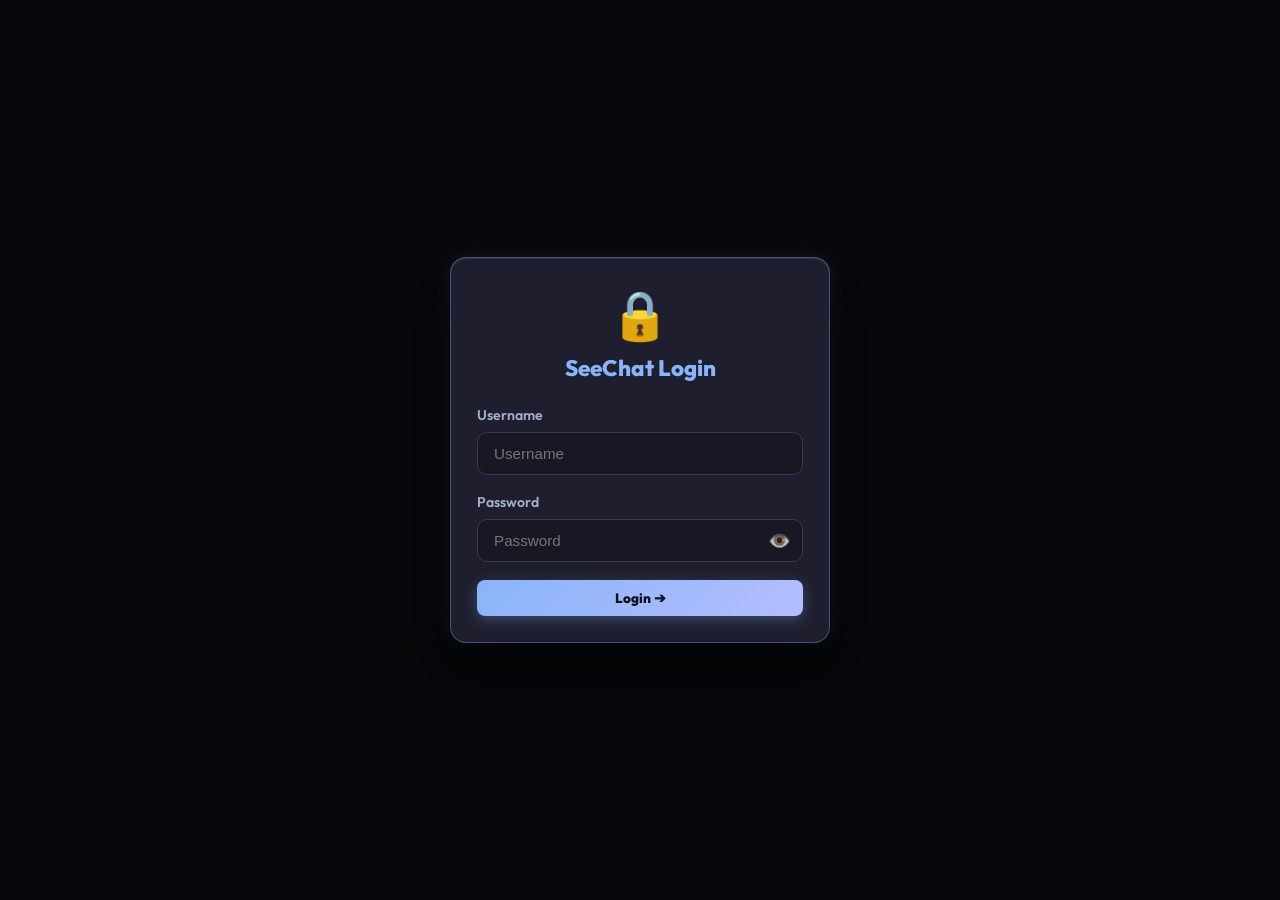
<file: client/index.html>
<!DOCTYPE html>
<html lang="en">
<head>
  <meta charset="UTF-8">
  <meta name="viewport" content="width=device-width, initial-scale=1.0">
  <title>SeeChat - Studio Messenger</title>
  <link rel="stylesheet" href="styles.css">
  <link rel="preconnect" href="https://fonts.googleapis.com">
  <link rel="preconnect" href="https://fonts.gstatic.com" crossorigin>
  <link href="https://fonts.googleapis.com/css2?family=Outfit:wght@300;400;500;600;700&display=swap" rel="stylesheet">
  <script src="https://cdn.socket.io/4.7.5/socket.io.min.js"></script>
</head>
<body>

  <!-- SLEEK NON-BLOCKING TOAST NOTIFICATIONS CONTAINER -->
  <div id="toast-container"></div>

  <!-- MANDATORY LOGIN MODAL WITH SHOW/HIDE EYE EMOJI TOGGLE -->
  <div id="login-modal-overlay" class="modal-overlay">
    <div class="modal-card login-card">
      <div class="login-header">
        <div class="login-logo">🔒</div>
        <h2>SeeChat Login</h2>
      </div>
      
      <form id="login-form" onsubmit="return false;">
        <div class="input-group">
          <label for="login-username">Username</label>
          <input type="text" id="login-username" placeholder="Username" required autocomplete="username">
        </div>
        
        <div class="input-group">
          <label for="login-password">Password</label>
          <div class="password-wrapper">
            <input type="password" id="login-password" placeholder="Password" required autocomplete="current-password">
            <button type="button" id="btn-toggle-eye" class="btn-toggle-eye" title="Show/Hide Password">👁️</button>
          </div>
        </div>
        
        <div id="login-error" class="login-error-text hidden">Invalid username or password.</div>
        
        <button type="submit" class="btn btn-primary btn-block" id="btn-login-submit">Login ➔</button>
      </form>
    </div>
  </div>

  <!-- MAIN APPLICATION SHELL -->
  <div id="app-container" class="app-shell hidden">
    <!-- SIDEBAR -->
    <aside class="sidebar">
      <!-- Profile Header -->
      <div class="sidebar-header">
        <div class="user-avatar" id="my-avatar">S</div>
        <div class="user-info">
          <div class="user-name" id="my-username">SeeChat_User</div>
          <div class="user-status-pill" id="my-status-pill" title="Automatic Real-Time Presence Status">
            <span id="my-status-indicator">🟢 Available</span>
          </div>
        </div>
        <button class="btn btn-sm btn-secondary" id="btn-logout" title="Logout">Logout</button>
      </div>

      <!-- SEARCH TEAM MEMBERS BAR -->
      <div class="search-container">
        <input type="text" id="user-search-input" placeholder="🔍 Search team member...">
      </div>

      <!-- Navigation Tabs -->
      <div class="sidebar-tabs">
        <button class="tab-btn active" data-tab="users">💬 Team (<span id="online-count">0</span>)</button>
        <button class="tab-btn" data-tab="groups">👥 Groups</button>
        <button class="tab-btn hidden" id="admin-tab-btn" data-tab="admin">🔒 Admin Panel</button>
      </div>

      <!-- Tab Content: Users List -->
      <div class="tab-content active" id="tab-users">
        <div class="section-title">OFFICE TEAM DIRECTORY</div>
        <ul class="item-list" id="users-list"></ul>
      </div>

      <!-- Tab Content: Groups -->
      <div class="tab-content" id="tab-groups">
        <div class="section-header">
          <div class="section-title">GROUPS</div>
          <button class="btn btn-sm btn-secondary" id="btn-open-create-group">+ Create Group</button>
        </div>
        <ul class="item-list" id="groups-list"></ul>
      </div>
    </aside>

    <!-- CHAT MAIN AREA -->
    <main class="chat-area" id="main-chat-area">
      <!-- Active Chat Header -->
      <header class="chat-header">
        <div class="chat-target-info">
          <div class="chat-target-avatar" id="target-avatar">?</div>
          <div>
            <h3 id="target-title">Select a team member or group</h3>
            <div id="typing-indicator" class="typing-indicator hidden">💬 <span id="typing-username"></span> is typing...</div>
          </div>
        </div>
        
        <!-- Header Actions -->
        <div class="chat-header-actions hidden" id="chat-header-actions">
          <button class="btn btn-sm btn-warning" id="btn-ping-desk" title="Send Urgent Desk Call Alert">📢 Call to Desk</button>
          <button class="btn btn-sm btn-secondary" id="btn-clear-chat">🧹 Clear Chat</button>
          <div class="group-actions hidden" id="group-header-actions" style="display:inline-flex; gap:8px;">
            <button class="btn btn-sm btn-secondary" id="btn-rename-group">✏️ Edit Name</button>
            <button class="btn btn-sm btn-danger" id="btn-delete-group">🗑️ Delete Group</button>
          </div>
        </div>
      </header>

      <!-- Messages Stream -->
      <div class="messages-container" id="messages-container">
        <div class="empty-chat" id="empty-chat-placeholder">
          <div class="empty-icon">💬</div>
          <h3>SeeChat Team Messenger</h3>
          <p>Select a team member from the directory or group to send messages.</p>
        </div>

        <!-- CHAT REQUEST PROMPT CONTAINER -->
        <div id="chat-request-container" class="request-overlay-card hidden">
          <div class="request-card-content">
            <h3 id="request-card-title">Chat Request</h3>
            <p id="request-card-subtext">You need permission to chat with this team member.</p>
            <div id="request-actions-area" class="request-actions-area"></div>
          </div>
        </div>

        <div class="messages-list" id="messages-list"></div>
      </div>

      <!-- Quick Action Presets Bar -->
      <div class="quick-presets-bar hidden" id="presets-bar">
        <span class="preset-label">Quick Replies:</span>
        <button class="preset-chip" data-msg="Okay 👍">Okay 👍</button>
        <button class="preset-chip" data-msg="On it 🛠️">On It 🛠️</button>
        <button class="preset-chip" data-msg="Done ✅">Done ✅</button>
        <button class="preset-chip" data-msg="Checking 👀">Checking 👀</button>
        <button class="preset-chip" data-msg="Give me 5 mins ⏳">Give Me 5 Mins ⏳</button>
        <button class="preset-chip" data-msg="Please come to my desk right now 📢.">Come to Desk 📢</button>
        <button class="preset-chip" data-msg=" Are You Available Now❓">Are you free❓</button>
        <button class="preset-chip" data-msg=" Yes ✅">Yes ✅</button>
        <button class="preset-chip" data-msg=" No ❌">No ❌</button>
      </div>

      <!-- COMPOSER WRAPPER -->
      <div class="composer-wrapper" id="composer-wrapper">
        <!-- Reply Preview Bar -->
        <div id="reply-preview-bar" class="reply-preview-bar hidden">
          <div class="reply-preview-info">
            <span class="reply-label">Replying to <strong id="reply-target-sender">Admin</strong></span>
            <span class="reply-text-snippet" id="reply-target-text">"Please check frame 1050"</span>
          </div>
          <button class="btn-close-reply" id="btn-cancel-reply">✕</button>
        </div>

        <!-- Edit Preview Bar -->
        <div id="edit-preview-bar" class="reply-preview-bar hidden">
          <div class="reply-preview-info">
            <span class="reply-label">Editing Message</span>
            <span class="reply-text-snippet" id="edit-target-text">"Original message text"</span>
          </div>
          <button class="btn-close-reply" id="btn-cancel-edit">✕</button>
        </div>

        <!-- EMOJI PICKER POPUP (ANCHORED INSIDE COMPOSER WRAPPER) -->
        <div id="emoji-picker" class="emoji-picker hidden">
          <div id="emoji-picker-recent-section" class="emoji-recent-section hidden">
            <div class="emoji-section-title">Recent</div>
            <div id="emoji-picker-recent-grid" class="emoji-grid recent-grid"></div>
            <div class="emoji-divider"></div>
          </div>

          <div class="emoji-section-title">All Emojis</div>
          <div class="emoji-grid" id="emoji-picker-all-grid">
            <span class="emoji-item">😊</span>
            <span class="emoji-item">👍</span>
            <span class="emoji-item">😂</span>
            <span class="emoji-item">😅</span>
            <span class="emoji-item">🤝</span>

            <span class="emoji-item">👏</span>
            <span class="emoji-item">🎉</span>
            <span class="emoji-item">🙏</span>
            <span class="emoji-item">⚠️</span>
            <span class="emoji-item">💼</span>
            <span class="emoji-item">📌</span>
            <span class="emoji-item">✅</span>
            <span class="emoji-item">❌</span>

            <span class="emoji-item">🕒</span>
            <span class="emoji-item">⏳</span>
            <span class="emoji-item">📞</span>
            <span class="emoji-item">📂</span>
            <span class="emoji-item">💻</span>

            <span class="emoji-item">⭐</span>
            <span class="emoji-item">❓</span>
            <span class="emoji-item">☕</span>
            <span class="emoji-item">🟢</span>
          </div>
        </div>

        <!-- Input Bar -->
        <footer class="chat-input-bar hidden" id="chat-input-bar">
          <button class="btn-presets-toggle" id="btn-toggle-presets" title="Quick Replies">⚡ Quick</button>
          <button class="btn-icon" id="btn-toggle-emoji" title="Emojis">😊</button>
          
          <div class="input-wrapper">
            <textarea id="message-input" placeholder="Type a message..." rows="1"></textarea>
          </div>
          
          <button class="btn btn-primary" id="btn-send">Send ➔</button>
        </footer>
      </div>
    </main>

    <!-- FULL-PAGE EXECUTIVE ADMIN CONTROL PANEL DASHBOARD -->
    <div id="full-admin-panel" class="full-admin-container hidden">
      <div class="admin-header">
        <div class="admin-title-area">
          <span class="admin-badge-icon">🔒</span>
          <div>
            <h2>SeeChat Administration Console</h2>
            <p>Manage users, permissions, server status, Active Directory binding, and communication services.</p>
          </div>
        </div>
        <button class="btn btn-secondary" id="btn-close-admin-panel">Back to Messenger</button>
      </div>

      <div class="admin-dashboard-grid">
        <!-- 1. SYSTEM HEALTH PANEL (UNIFORM ELEVATED CARDS) -->
        <div class="admin-card full-width-card health-card">
          <h4>System Health</h4>
          <div class="health-grid">
            <div class="health-item">
              <span class="health-label">MESSAGING SERVER</span>
              <span class="health-val" id="sh-python">🟢 Running</span>
            </div>
            <div class="health-item">
              <span class="health-label">REAL-TIME SERVICE</span>
              <span class="health-val" id="sh-socket">🟢 Connected</span>
            </div>
            <div class="health-item">
              <span class="health-label">DATABASE</span>
              <span class="health-val" id="sh-db">🟢 Connected</span>
            </div>
            <div class="health-item">
              <span class="health-label">AUDIT LOGGER</span>
              <span class="health-val" id="sh-csv">🟢 Running</span>
            </div>
            <div class="health-item">
              <span class="health-label">ACTIVE CONNECTIONS</span>
              <span class="health-val" id="sh-conns">0</span>
            </div>
            <div class="health-item">
              <span class="health-label">SERVER UPTIME</span>
              <span class="health-val" id="sh-uptime">0h 0m</span>
            </div>
          </div>
        </div>

        <!-- 2. ANNOUNCEMENT & CREATE USER ROW -->
        <div class="admin-grid-row">
          <div class="admin-card">
            <h4>Studio Announcement</h4>
            <div class="input-group" style="margin-bottom: 14px;">
              <input type="text" id="admin-notice-input" placeholder="Enter an announcement for all connected users..." style="height: 42px;">
            </div>
            <button class="btn btn-warning btn-block btn-disabled-state" id="btn-send-studio-notice" style="height: 42px;">Broadcast to All Users</button>
          </div>

          <div class="admin-card">
            <h4>Create User Account</h4>
            <div class="input-row">
              <input type="text" id="admin-add-username" placeholder="Enter username" style="flex:1;">
              <select id="admin-add-role" style="background:#181825; color:#cdd6f4; border:1px solid #363a4f; padding:0 14px; border-radius:10px; width:130px;">
                <option value="user">Role: User</option>
                <option value="admin">Role: Admin</option>
              </select>
              <button class="btn btn-primary btn-disabled-state" id="btn-admin-add-user" style="padding:0 20px;">+ Add User</button>
            </div>
          </div>
        </div>

        <!-- 3. BIRTHDAY MANAGEMENT CONSOLE -->
        <div class="admin-card full-width-card">
          <div style="display:flex; justify-content:space-between; align-items:center; margin-bottom:12px;">
            <h4>🎂 Team Birthday Management</h4>
            <button class="btn btn-secondary btn-sm" id="btn-broadcast-birthdays-now">🎉 Broadcast Today's Birthdays</button>
          </div>
          <div class="input-row" style="margin-bottom: 14px;">
            <input type="text" id="bday-add-username" placeholder="Select or enter username..." style="flex:1;">
            <input type="date" id="bday-add-date" class="bday-date-input" title="Select birth date from calendar" style="width:190px;">
            <button class="btn btn-primary" id="btn-add-bday">+ Save Birthday</button>
          </div>
          <div class="admin-users-table-container" style="max-height:160px;">
            <table class="admin-users-table">
              <thead>
                <tr>
                  <th>USERNAME</th>
                  <th>BIRTH DATE (MM-DD)</th>
                  <th>ADDED ON</th>
                  <th>ACTIONS</th>
                </tr>
              </thead>
              <tbody id="admin-bday-table-body">
                <tr><td colspan="4" style="text-align:center; color:var(--text-muted);">No birthday records found.</td></tr>
              </tbody>
            </table>
          </div>
        </div>

        <!-- 3. USER MANAGEMENT TABLE -->
        <div class="admin-card full-width-card">
          <h4>User Management</h4>
          <div class="admin-users-table-container">
            <table class="admin-users-table">
              <thead>
                <tr>
                  <th>USERNAME</th>
                  <th>ROLE</th>
                  <th>WORKSTATION IP</th>
                  <th>STATUS</th>
                  <th>ACTIONS</th>
                </tr>
              </thead>
              <tbody id="admin-users-table-body">
                <!-- Injected via app.js -->
              </tbody>
            </table>
          </div>
        </div>
      </div>
    </div>
  </div>

  <!-- EXACT 4 RIGHT CLICK CONTEXT MENU ITEMS FOR TEAM MEMBERS -->
  <div id="context-menu" class="context-menu hidden">
    <div class="context-item" id="ctx-mute-user">🔕 Mute Notifications</div>
    <div class="context-item" id="ctx-pin-user">📌 Pin / Unpin to Top</div>
    <div class="context-item" id="ctx-add-to-group">➕ Add to Group</div>
    <div class="context-item danger" id="ctx-clear-user-chat">🧹 Clear Chat History</div>
  </div>

  <!-- RIGHT CLICK CONTEXT MENU FOR GROUPS -->
  <div id="group-context-menu" class="context-menu hidden">
    <div class="context-item" id="ctx-rename-group">✏️ Edit Group Name</div>
    <div class="context-item" id="ctx-edit-group-members">👥 Edit Members</div>
    <div class="context-item danger" id="ctx-delete-group">🗑️ Delete Group</div>
  </div>

  <!-- CREATE / EDIT GROUP MODAL -->
  <div id="create-group-modal" class="modal-overlay hidden">
    <div class="modal-card group-modal-card">
      <div class="modal-header">
        <h3 id="group-modal-title">Create New Group</h3>
      </div>

      <div class="input-group" style="margin-bottom: 12px;">
        <label for="group-name-input">Group Name</label>
        <input type="text" id="group-name-input" placeholder="Enter group name">
      </div>

      <div class="input-group" style="margin-bottom: 12px;">
        <label for="group-member-search-input">Search Members</label>
        <input type="text" id="group-member-search-input" placeholder="Search members by name...">
      </div>

      <!-- SELECTED MEMBERS SUMMARY & CHIPS -->
      <div class="selected-members-summary">
        <div style="font-size: 0.82rem; font-weight: 700; color: var(--primary-accent); margin-bottom: 6px;">
          Selected Members: <span id="selected-members-count">0</span>
        </div>
        <div id="selected-members-chips" class="selected-chips-container"></div>
      </div>

      <!-- SCROLLABLE MEMBERS LIST -->
      <div class="input-group members-list-wrapper">
        <label>Team Members</label>
        <div class="members-checklist scrollable-members-list" id="group-members-checklist"></div>
      </div>

      <!-- STICKY BOTTOM BUTTONS -->
      <div class="modal-footer-actions">
        <button class="btn btn-danger-subtle" id="btn-cancel-group-modal">Cancel</button>
        <button class="btn btn-primary" id="btn-save-group">Create Group</button>
      </div>
    </div>
  </div>

  <!-- CUSTOM CLEAR CHAT CONFIRMATION MODAL -->
  <div id="clear-chat-modal" class="modal-overlay hidden">
    <div class="modal-card" style="max-width: 380px; padding: 28px 26px 24px 26px; text-align: center;">
      <h3 style="font-size: 1.25rem; font-weight: 700; color: var(--text-main); margin-bottom: 10px;">Clear Chat?</h3>
      <p style="color: var(--text-muted); font-size: 0.92rem; line-height: 1.45; margin-bottom: 24px;">Are you sure you want to clear chat?</p>
      <div style="display: flex; gap: 12px; justify-content: center;">
        <button class="btn btn-secondary" id="btn-cancel-clear-chat" style="min-width: 110px;">Cancel</button>
        <button class="btn btn-danger" id="btn-confirm-clear-chat" style="min-width: 120px;">Clear Chat</button>
      </div>
    </div>
  </div>

<!-- DELETE CONFIRMATION MODAL -->
<div id="delete-confirm-modal" class="modal-overlay hidden">
  <div class="modal-card">
    <div class="modal-header">
      <h3 class="modal-title">Delete Message</h3>
    </div>
    <div class="modal-body">
      <p style="color:var(--text-main); font-size:0.92rem; line-height:1.5;">Are you sure you want to delete this message? This action will remove the message for all participants.</p>
    </div>
    <div class="modal-footer-actions" style="margin-top:20px; display:flex; justify-content:space-between;">
      <button class="btn btn-danger-subtle" id="btn-cancel-delete">Cancel</button>
      <button class="btn btn-danger" id="btn-confirm-delete">Delete</button>
    </div>
  </div>
</div>

  <!-- STUDIO ANNOUNCEMENT BROADCAST MODAL -->
  <div id="announcement-modal" class="modal-overlay hidden">
    <div class="modal-card" style="max-width: 440px; padding: 26px 24px; text-align: center;">
      <div style="font-size: 2.5rem; margin-bottom: 8px;">📢</div>
      <h3 style="font-size: 1.2rem; font-weight: 700; color: var(--primary-accent); margin-bottom: 4px;" id="announcement-modal-title">Studio Announcement</h3>
      <div style="font-size: 0.76rem; color: var(--text-muted); margin-bottom: 16px;" id="announcement-modal-meta">From Admin • Just now</div>
      <div style="background: #181825; border: 1px solid var(--border-color); border-radius: 10px; padding: 14px 16px; color: var(--text-main); font-size: 0.94rem; line-height: 1.5; text-align: left; word-break: break-word; margin-bottom: 20px;" id="announcement-modal-body">
        Announcement text content...
      </div>
      <button class="btn btn-primary btn-block" id="btn-close-announcement-modal">Got It 👍</button>
    </div>
  </div>

  <!-- FESTIVE BIRTHDAY CELEBRATION MODAL OVERLAY -->
  <div id="birthday-modal" class="modal-overlay hidden">
    <div class="modal-card" style="max-width: 480px; padding: 26px 22px; text-align: center; border-color: rgba(247, 212, 136, 0.45); box-shadow: 0 0 30px rgba(247, 212, 136, 0.25);">
      <div style="font-size: 3rem; margin-bottom: 6px;">🎂🎈🎉</div>
      <h3 style="font-size: 1.35rem; font-weight: 800; color: #f7d488; margin-bottom: 4px;" id="birthday-modal-title">Happy Birthday!</h3>
      <div style="font-size: 0.85rem; color: var(--text-muted); margin-bottom: 16px;" id="birthday-modal-subtitle">Today is a special celebration day in SeeChat Studio!</div>
      
      <!-- 1. SENDER VIEW: PROFESSIONAL 3-OPTION WISH CARDS -->
      <div id="birthday-sender-view">
        <div style="background: rgba(247, 212, 136, 0.08); border: 1px solid rgba(247, 212, 136, 0.25); border-radius: 10px; padding: 12px 14px; color: var(--text-main); font-size: 0.95rem; font-weight: 700; margin-bottom: 16px;" id="birthday-modal-name">
          🎉 Today is Demo_User's Birthday! 🎂
        </div>

        <div style="text-align: left; font-size: 0.8rem; font-weight: 700; color: var(--text-muted); margin-bottom: 10px;">SELECT A PROFESSIONAL BIRTHDAY WISH:</div>
        
        <div style="display: flex; flex-direction: column; gap: 8px; text-align: left; margin-bottom: 20px;">
          <label style="background: #181825; border: 1px solid var(--border-color); border-radius: 8px; padding: 10px 12px; font-size: 0.86rem; color: var(--text-main); cursor: pointer; display: flex; align-items: flex-start; gap: 8px;">
            <input type="radio" name="bday_wish_opt" value="🎉 Wishing you a happy birthday and a successful year ahead!" checked style="margin-top: 3px;">
            <span>🎉 Wishing you a happy birthday and a successful year ahead!</span>
          </label>

          <label style="background: #181825; border: 1px solid var(--border-color); border-radius: 8px; padding: 10px 12px; font-size: 0.86rem; color: var(--text-main); cursor: pointer; display: flex; align-items: flex-start; gap: 8px;">
            <input type="radio" name="bday_wish_opt" value="🎂 Happy Birthday! May your day be filled with happiness and great achievements." style="margin-top: 3px;">
            <span>🎂 Happy Birthday! May your day be filled with happiness and great achievements.</span>
          </label>

          <label style="background: #181825; border: 1px solid var(--border-color); border-radius: 8px; padding: 10px 12px; font-size: 0.86rem; color: var(--text-main); cursor: pointer; display: flex; align-items: flex-start; gap: 8px;">
            <input type="radio" name="bday_wish_opt" value="✨ Wishing you a wonderful birthday and continued success in all your endeavors!" style="margin-top: 3px;">
            <span>✨ Wishing you a wonderful birthday and continued success in all your endeavors!</span>
          </label>
        </div>

        <div style="display: flex; gap: 10px; justify-content: center;">
          <button class="btn btn-secondary" id="btn-close-birthday-modal" style="flex:1;">Close</button>
          <button class="btn btn-warning" id="btn-send-professional-wish" style="flex:1.5;">Send Birthday Wish 🎁</button>
        </div>
      </div>

      <!-- 2. RECIPIENT VIEW: RECEIVED WISHES & PROFESSIONAL THANK-YOU REPLY CARDS -->
      <div id="birthday-recipient-view" class="hidden">
        <div style="text-align: left; font-size: 0.82rem; font-weight: 700; color: #f7d488; margin-bottom: 10px;">RECEIVED WISHES FROM COLLEAGUES:</div>
        <div id="birthday-wishes-received-container" style="max-height: 180px; overflow-y: auto; text-align: left; margin-bottom: 16px;">
          <!-- Wishes populated dynamically -->
        </div>

        <div style="text-align: left; font-size: 0.8rem; font-weight: 700; color: var(--text-muted); margin-bottom: 10px;">SELECT A PROFESSIONAL THANK-YOU RESPONSE:</div>
        <div style="display: flex; flex-direction: column; gap: 8px; text-align: left; margin-bottom: 20px;">
          <label style="background: #181825; border: 1px solid var(--border-color); border-radius: 8px; padding: 9px 11px; font-size: 0.84rem; color: var(--text-main); cursor: pointer; display: flex; align-items: flex-start; gap: 8px;">
            <input type="radio" name="bday_thanks_opt" value="🙏 Thank you so much for the thoughtful birthday wishes! Warm regards." checked style="margin-top: 3px;">
            <span>🙏 Thank you so much for the thoughtful birthday wishes! Warm regards.</span>
          </label>

          <label style="background: #181825; border: 1px solid var(--border-color); border-radius: 8px; padding: 9px 11px; font-size: 0.84rem; color: var(--text-main); cursor: pointer; display: flex; align-items: flex-start; gap: 8px;">
            <input type="radio" name="bday_thanks_opt" value="❤️ Thank you for your kind birthday wishes! Truly appreciate your support." style="margin-top: 3px;">
            <span>❤️ Thank you for your kind birthday wishes! Truly appreciate your support.</span>
          </label>

          <label style="background: #181825; border: 1px solid var(--border-color); border-radius: 8px; padding: 9px 11px; font-size: 0.84rem; color: var(--text-main); cursor: pointer; display: flex; align-items: flex-start; gap: 8px;">
            <input type="radio" name="bday_thanks_opt" value="✨ Thank you very much for your wonderful wishes! Have a great day ahead." style="margin-top: 3px;">
            <span>✨ Thank you very much for your wonderful wishes! Have a great day ahead.</span>
          </label>
        </div>

        <div style="display: flex; gap: 10px; justify-content: center;">
          <button class="btn btn-secondary" id="btn-close-birthday-recipient-modal" style="flex:1;">Close</button>
          <button class="btn btn-primary" id="btn-send-thank-you-all" style="flex:1.5;">Thank Everyone ❤️</button>
        </div>
      </div>
    </div>
  </div>

  <script src="app.js"></script>
</body>
</html>
</file>
<file: client/styles.css>
/* SEECHAT UNIQUE SOFT DARK SLATE THEME (COMFORTABLE SLATE CHARCOAL) */
:root {
  --bg-dark: #181825;
  --surface-sidebar: #1e1e2e;
  --surface-header: #24273a;
  --surface-card: #1e1e2e;
  --surface-card-hover: #313244;
  --border-color: #363a4f;
  
  --text-main: #cdd6f4;
  --text-muted: #a6adc8;
  
  --primary-accent: #89b4fa;
  --primary-hover: #74c7ec;
  --primary-gradient: linear-gradient(135deg, #89b4fa, #b4befe);
  
  --bubble-sent: #363a4f;
  --bubble-sent-text: #f5e0dc;
  --bubble-received: #1e1e2e;
  --bubble-received-text: #cdd6f4;
  
  --accent-success: #a6e3a1;
  --accent-warning: #f9e2af;
  --accent-danger: #f38ba8;
  --font-family: 'Outfit', -apple-system, BlinkMacSystemFont, sans-serif;
}

* {
  box-sizing: border-box;
  margin: 0;
  padding: 0;
}

body {
  font-family: var(--font-family);
  background-color: var(--bg-dark);
  color: var(--text-main);
  height: 100vh;
  overflow: hidden;
  display: flex;
}

.hidden { display: none !important; }

/* LOGIN SCREEN STYLING */
.login-card {
  text-align: center;
  max-width: 380px !important;
}

.login-header {
  margin-bottom: 24px;
}

.login-logo {
  font-size: 3rem;
  margin-bottom: 10px;
}

.login-header h2 {
  font-size: 1.4rem;
  color: var(--primary-accent);
  font-weight: 800;
}

.login-header p {
  font-size: 0.86rem;
  color: var(--text-muted);
  margin-top: 4px;
}

.login-error-text {
  color: var(--accent-danger);
  font-size: 0.84rem;
  margin-bottom: 14px;
  font-weight: 600;
}

/* PASSWORD INPUT WRAPPER WITH EYE TOGGLE BUTTON */
.password-wrapper {
  position: relative;
  display: flex;
  align-items: center;
  width: 100%;
}

.password-wrapper input {
  width: 100%;
  padding-right: 42px !important;
}

.btn-toggle-eye {
  position: absolute;
  right: 12px;
  background: transparent;
  border: none;
  font-size: 1.15rem;
  cursor: pointer;
  user-select: none;
  opacity: 0.75;
  transition: opacity 0.2s ease;
}

.btn-toggle-eye:hover {
  opacity: 1;
}

/* APP SHELL */
.app-shell {
  display: flex;
  width: 100vw;
  height: 100vh;
  background: #181825;
  position: relative;
}

/* SIDEBAR */
.sidebar {
  width: 360px;
  background-color: var(--surface-sidebar);
  border-right: 1px solid var(--border-color);
  display: flex;
  flex-direction: column;
}

.sidebar-header {
  padding: 18px 20px;
  display: flex;
  align-items: center;
  gap: 14px;
  border-bottom: 1px solid var(--border-color);
  background: #181825;
}

.user-avatar {
  width: 44px;
  height: 44px;
  border-radius: 12px;
  background: var(--primary-gradient);
  color: #11111b;
  font-weight: 800;
  font-size: 1.15rem;
  display: flex;
  align-items: center;
  justify-content: center;
  box-shadow: 0 4px 14px rgba(137, 180, 250, 0.3);
}

.user-name {
  font-weight: 700;
  font-size: 1.05rem;
  color: #cdd6f4;
  letter-spacing: 0.3px;
  flex: 1;
}

.user-status-pill {
  font-size: 0.76rem;
  font-weight: 700;
  color: #a6e3a1;
  background: rgba(166, 227, 161, 0.12);
  border: 1px solid rgba(166, 227, 161, 0.25);
  border-radius: 6px;
  padding: 2px 8px;
  display: inline-block;
  margin-top: 2px;
}

/* SEARCH BAR */
.search-container {
  padding: 12px 16px;
  background: var(--surface-sidebar);
  border-bottom: 1px solid var(--border-color);
}

#user-search-input {
  width: 100%;
  background: #181825;
  border: 1px solid #363a4f;
  border-radius: 10px;
  padding: 10px 14px;
  color: var(--text-main);
  font-family: inherit;
  font-size: 0.9rem;
  outline: none;
  transition: all 0.25s ease;
}

#user-search-input:focus {
  border-color: var(--primary-accent);
  box-shadow: 0 0 0 3px rgba(137, 180, 250, 0.2);
}

/* TABS */
.sidebar-tabs {
  display: flex;
  border-bottom: 1px solid var(--border-color);
  padding: 4px 8px;
  gap: 4px;
  background: #181825;
}

.tab-btn {
  flex: 1;
  padding: 10px 6px;
  background: transparent;
  border: none;
  color: var(--text-muted);
  font-size: 0.84rem;
  font-weight: 700;
  cursor: pointer;
  border-radius: 8px;
  transition: all 0.2s ease;
}

.tab-btn:hover {
  color: var(--text-main);
  background: rgba(255, 255, 255, 0.05);
}

.tab-btn.active {
  color: #11111b;
  background: var(--primary-gradient);
  box-shadow: 0 4px 12px rgba(137, 180, 250, 0.3);
}

.tab-content {
  display: none;
  flex: 1;
  overflow-y: auto;
  padding: 14px;
}

.tab-content.active {
  display: flex;
  flex-direction: column;
}

/* FULL-PAGE EXECUTIVE ADMIN CONTROL PANEL CONTAINER */
.full-admin-container {
  position: absolute;
  top: 0;
  left: 0;
  width: 100%;
  height: 100%;
  background: #11111b;
  z-index: 2000;
  display: flex;
  flex-direction: column;
  overflow-y: auto;
  padding: 24px 36px;
}

.admin-header {
  display: flex;
  justify-content: space-between;
  align-items: center;
  padding-bottom: 20px;
  border-bottom: 1px solid #313244;
  margin-bottom: 24px;
}

.admin-title-area {
  display: flex;
  align-items: center;
  gap: 16px;
}

.admin-badge-icon {
  font-size: 2.2rem;
  background: rgba(137, 180, 250, 0.15);
  padding: 10px 16px;
  border-radius: 16px;
  border: 1px solid rgba(137, 180, 250, 0.3);
}

.admin-title-area h2 {
  font-size: 1.4rem;
  color: var(--primary-accent);
  font-weight: 800;
}

.admin-title-area p {
  font-size: 0.88rem;
  color: var(--text-muted);
  margin-top: 2px;
}

.admin-dashboard-grid {
  display: flex;
  flex-direction: column;
  gap: 22px;
}

.admin-grid-row {
  display: grid;
  grid-template-columns: 1fr 1fr;
  gap: 22px;
}

.bday-date-input {
  background: #181825;
  color: #cdd6f4;
  border: 1px solid var(--border-color);
  border-radius: 10px;
  padding: 8px 12px;
  font-size: 0.88rem;
  font-weight: 600;
  outline: none;
  cursor: pointer;
  transition: border-color 0.2s ease, box-shadow 0.2s ease;
}

.bday-date-input::-webkit-calendar-picker-indicator {
  filter: invert(0.8) sepia(0.8) saturate(3) hue-rotate(10deg);
  cursor: pointer;
  padding: 4px;
  border-radius: 4px;
}

.bday-date-input:focus {
  border-color: #f7d488;
  box-shadow: 0 0 10px rgba(247, 212, 136, 0.2);
}

.input-row {
  display: flex;
  gap: 10px;
  align-items: center;
}

.input-row input,
.input-row select,
.input-row button {
  height: 42px !important;
  box-sizing: border-box;
}

.full-width-card {
  width: 100%;
}

.admin-card {
  background: #181825;
  border: 1px solid #363a4f;
  border-radius: 16px;
  padding: 22px;
  box-shadow: 0 8px 24px rgba(0, 0, 0, 0.25);
  display: flex;
  flex-direction: column;
}

.admin-card h4 {
  font-size: 1.05rem;
  color: var(--primary-accent);
  margin-bottom: 16px;
  font-weight: 700;
}

/* CHAT REQUEST PROMPT OVERLAY CARD */
.request-overlay-card {
  margin: auto;
  max-width: 440px;
  background: #1e1e2e;
  border: 1px solid #363a4f;
  border-radius: 16px;
  padding: 30px 24px;
  text-align: center;
  box-shadow: 0 16px 40px rgba(0, 0, 0, 0.4);
}

.request-icon {
  font-size: 3rem;
  margin-bottom: 12px;
}

.request-card-content h4 {
  font-size: 1.2rem;
  color: var(--primary-accent);
  margin-bottom: 8px;
  font-weight: 700;
}

.request-card-content p {
  font-size: 0.9rem;
  color: var(--text-muted);
  line-height: 1.45;
}

/* SYSTEM HEALTH COMPACT CARDS STYLING */
.health-grid {
  display: grid;
  grid-template-columns: repeat(6, 1fr);
  gap: 12px;
}

.health-item {
  background: #1e1e2e;
  border: 1px solid #363a4f;
  border-radius: 12px;
  padding: 14px 16px;
  display: flex;
  flex-direction: column;
  justify-content: center;
  gap: 6px;
  height: 72px;
}

.health-label {
  font-size: 0.74rem;
  color: var(--text-muted);
  font-weight: 700;
  text-transform: uppercase;
  letter-spacing: 0.5px;
  white-space: nowrap;
}

.health-val {
  font-size: 0.95rem;
  font-weight: 700;
  color: var(--text-main);
  display: flex;
  align-items: center;
  gap: 6px;
}

/* PREMIUM USER MANAGEMENT TABLE DESIGN */
.admin-users-table-container {
  max-height: 460px;
  overflow-y: auto;
  border: 1px solid #363a4f;
  border-radius: 14px;
  background: #181825;
}

.admin-users-table {
  width: 100%;
  border-collapse: separate;
  border-spacing: 0;
  font-size: 0.92rem;
}

.admin-users-table th {
  background: #24273a;
  color: var(--primary-accent);
  font-size: 0.82rem;
  font-weight: 800;
  text-transform: uppercase;
  letter-spacing: 0.8px;
  padding: 14px 18px;
  border-bottom: 2px solid #363a4f;
  position: sticky;
  top: 0;
  z-index: 10;
}

.admin-users-table td {
  padding: 12px 18px;
  border-bottom: 1px solid #2b2d42;
  color: #cdd6f4;
  vertical-align: middle;
  height: 52px;
}

.admin-users-table tbody tr {
  transition: background-color 0.2s ease;
}

.admin-users-table tbody tr:hover {
  background-color: #1e1e2e;
}

.admin-users-table tbody tr:last-child td {
  border-bottom: none;
}

/* STATUS BADGES: ONLINE, OFFLINE, DISABLED */
.status-badge {
  display: inline-flex;
  align-items: center;
  gap: 6px;
  padding: 5px 12px;
  border-radius: 20px;
  font-size: 0.82rem;
  font-weight: 700;
}

.status-badge.online {
  background: rgba(166, 227, 161, 0.15);
  color: var(--accent-success);
  border: 1px solid rgba(166, 227, 161, 0.3);
}

.status-badge.offline {
  background: rgba(166, 173, 200, 0.12);
  color: #a6adc8;
  border: 1px solid rgba(166, 173, 200, 0.25);
}

.status-badge.disabled {
  background: rgba(243, 139, 168, 0.15);
  color: var(--accent-danger);
  border: 1px solid rgba(243, 139, 168, 0.3);
}

.admin-role-select {
  background: #1e1e2e;
  border: 1px solid #363a4f;
  border-radius: 8px;
  padding: 6px 12px;
  font-family: inherit;
  font-size: 0.88rem;
  outline: none;
  cursor: pointer;
  height: 34px;
  transition: border-color 0.2s ease;
}

.admin-role-select:focus {
  border-color: var(--primary-accent);
}

.btn-disabled-state {
  opacity: 0.5;
  pointer-events: none;
  cursor: not-allowed;
}

/* SLEEK NON-BLOCKING TOAST NOTIFICATION CONTAINER */
#toast-container {
  position: fixed;
  top: 24px;
  right: 24px;
  z-index: 99999;
  display: flex;
  flex-direction: column;
  gap: 10px;
  pointer-events: none;
}

.toast {
  pointer-events: auto;
  min-width: 280px;
  max-width: 380px;
  background: #1e1e2e;
  border: 1px solid #363a4f;
  color: var(--text-main);
  padding: 12px 18px;
  border-radius: 12px;
  font-size: 0.9rem;
  font-weight: 600;
  box-shadow: 0 12px 30px rgba(0, 0, 0, 0.5);
  display: flex;
  align-items: center;
  gap: 10px;
  animation: toastSlideIn 0.3s ease forwards;
}

.toast.success { border-left: 4px solid var(--accent-success); }
.toast.error { border-left: 4px solid var(--accent-danger); }
.toast.info { border-left: 4px solid var(--primary-accent); }

@keyframes toastSlideIn {
  from { opacity: 0; transform: translateX(40px); }
  to { opacity: 1; transform: translateX(0); }
}

.section-header {
  display: flex;
  justify-content: space-between;
  align-items: center;
  margin-bottom: 12px;
}

.section-title {
  font-size: 0.74rem;
  text-transform: uppercase;
  color: #6c7086;
  font-weight: 800;
  letter-spacing: 1px;
  margin-bottom: 8px;
}

.item-list {
  list-style: none;
  display: flex;
  flex-direction: column;
  gap: 3px;
}

.list-item {
  display: flex;
  align-items: center;
  gap: 8px;
  padding: 5px 8px;
  height: 46px;
  box-sizing: border-box;
  border-radius: 8px;
  cursor: pointer;
  user-select: none;
  border: 1px solid transparent;
  transition: all 0.15s ease;
}

.list-item:hover {
  background-color: #313244;
  border-color: #45475a;
}

.list-item.active {
  background: rgba(137, 180, 250, 0.16);
  border-color: rgba(137, 180, 250, 0.45);
}

.list-item.pinned {
  border-left: 3px solid var(--accent-warning);
}

.item-avatar {
  width: 32px;
  height: 32px;
  min-width: 32px;
  border-radius: 8px;
  background: #313244;
  color: #89b4fa;
  display: flex;
  align-items: center;
  justify-content: center;
  font-weight: 700;
  font-size: 0.82rem;
}

.item-details { flex: 1; overflow: hidden; display: flex; flex-direction: column; justify-content: center; }
.item-name { font-weight: 600; font-size: 0.84rem; color: #cdd6f4; white-space: nowrap; overflow: hidden; text-overflow: ellipsis; line-height: 1.2; }
.item-subtext { font-size: 0.7rem; color: var(--text-muted); margin-top: 1px; white-space: nowrap; overflow: hidden; text-overflow: ellipsis; }

/* CONTEXT MENU */
.context-menu {
  position: fixed;
  background: #1e1e2e;
  border: 1px solid #363a4f;
  border-radius: 12px;
  box-shadow: 0 16px 36px rgba(0, 0, 0, 0.5);
  z-index: 4000;
  padding: 8px 0;
  width: 220px;
}

.context-item {
  padding: 10px 18px;
  font-size: 0.86rem;
  color: var(--text-main);
  cursor: pointer;
  display: flex;
  align-items: center;
  gap: 10px;
  font-weight: 500;
}

.context-item:hover {
  background: var(--primary-accent);
  color: #11111b;
}

.context-item.highlight-alert:hover {
  background: var(--accent-warning);
  color: #000;
}

.context-item.danger:hover {
  background: var(--accent-danger);
  color: #fff;
}

/* CHAT MAIN AREA */
.chat-area {
  flex: 1;
  display: flex;
  flex-direction: column;
  background-color: #181825;
}

.chat-header {
  height: 70px;
  padding: 0 26px;
  border-bottom: 1px solid var(--border-color);
  background-color: var(--surface-header);
  display: flex;
  align-items: center;
  justify-content: space-between;
}

.chat-target-info { display: flex; align-items: center; gap: 14px; }

.chat-target-avatar {
  width: 46px;
  height: 46px;
  border-radius: 14px;
  background: var(--primary-gradient);
  color: #11111b;
  display: flex;
  align-items: center;
  justify-content: center;
  font-weight: 800;
  font-size: 1.15rem;
  box-shadow: 0 4px 14px rgba(137, 180, 250, 0.3);
}

.chat-header-actions {
  display: flex;
  gap: 10px;
}

/* MESSAGES STREAM */
.messages-container {
  flex: 1;
  padding: 26px;
  overflow-y: auto;
  display: flex;
  flex-direction: column;
  background: #181825;
}

.empty-chat { margin: auto; text-align: center; color: var(--text-muted); }
.empty-icon { font-size: 3.8rem; margin-bottom: 14px; opacity: 0.85; }

.messages-list { display: flex; flex-direction: column; gap: 8px; }

.msg-text {
  white-space: pre-wrap;
  overflow-wrap: break-word;
  word-break: normal;
}

.msg-bubble {
  width: fit-content;
  min-width: 80px;
  max-width: 100%;
  padding: 8px 12px;
  border-radius: 12px;
  font-size: 0.92rem;
  line-height: 1.45;
  box-shadow: 0 2px 8px rgba(0, 0, 0, 0.2);
  box-sizing: border-box;
}

.msg-bubble.sent {
  align-self: flex-end;
  background: #313244;
  color: #cdd6f4;
  border: 1px solid rgba(137, 180, 250, 0.3);
  border-bottom-right-radius: 4px;
}

.msg-bubble.received {
  align-self: flex-start;
  background: #1e1e2e;
  color: #cdd6f4;
  border: 1px solid #363a4f;
  border-bottom-left-radius: 4px;
}

.msg-sender-name { font-size: 0.76rem; font-weight: 700; color: #89b4fa; margin-bottom: 3px; }

.msg-meta {
  display: flex;
  align-items: center;
  justify-content: flex-end;
  gap: 6px;
  margin-top: 4px;
  font-size: 0.7rem;
  color: #a6adc8;
  white-space: nowrap;
}

.tick-sent { color: #a6adc8; }
.tick-delivered { color: #a6adc8; }
.tick-seen { color: #89b4fa; font-weight: bold; }

/* INPUT BAR */
.chat-input-bar {
  padding: 8px 14px;
  background-color: var(--surface-header);
  border-top: 1px solid var(--border-color);
  display: flex;
  align-items: flex-end;
  gap: 8px;
  width: 100%;
  box-sizing: border-box;
}

.btn-presets-toggle {
  background: #1e1e2e;
  color: #cdd6f4;
  border: 1px solid rgba(137, 180, 250, 0.35);
  box-shadow: 0 0 10px rgba(137, 180, 250, 0.08), inset 0 1px 0 rgba(255, 255, 255, 0.04);
  border-radius: 8px;
  padding: 0 12px;
  font-size: 0.82rem;
  font-weight: 700;
  cursor: pointer;
  display: flex;
  align-items: center;
  gap: 5px;
  white-space: nowrap;
  height: 36px;
  box-sizing: border-box;
  transition: all 0.2s ease;
}

.btn-presets-toggle:hover {
  background: #313244;
  color: #89b4fa;
  border-color: rgba(137, 180, 250, 0.6);
  box-shadow: 0 0 14px rgba(137, 180, 250, 0.18);
}

.btn-icon {
  background: #1e1e2e;
  color: #cdd6f4;
  border: 1px solid rgba(137, 180, 250, 0.35);
  box-shadow: 0 0 10px rgba(137, 180, 250, 0.08), inset 0 1px 0 rgba(255, 255, 255, 0.04);
  border-radius: 8px;
  width: 36px;
  height: 36px;
  min-width: 36px;
  font-size: 1.05rem;
  display: flex;
  align-items: center;
  justify-content: center;
  cursor: pointer;
  box-sizing: border-box;
  transition: all 0.2s ease;
}

.btn-icon:hover {
  background: #313244;
  color: #89b4fa;
  border-color: rgba(137, 180, 250, 0.6);
  box-shadow: 0 0 14px rgba(137, 180, 250, 0.18);
}

.input-wrapper { flex: 1; min-width: 0; }

#message-input {
  width: 100%;
  min-height: 36px;
  max-height: 120px;
  height: 36px;
  background: #181825;
  border: 1px solid #363a4f;
  border-radius: 8px;
  padding: 8px 12px;
  color: var(--text-main);
  font-family: inherit;
  font-size: 0.9rem;
  line-height: 1.35;
  resize: none;
  outline: none;
  box-sizing: border-box;
  overflow-y: hidden;
  transition: border-color 0.2s ease, box-shadow 0.2s ease;
}

#message-input:focus {
  border-color: rgba(137, 180, 250, 0.55);
  box-shadow: 0 0 0 2px rgba(137, 180, 250, 0.15), 0 0 10px rgba(137, 180, 250, 0.08);
}

/* BUTTONS */
.btn {
  height: 36px;
  padding: 0 16px;
  border-radius: 8px;
  font-weight: 700;
  font-family: inherit;
  font-size: 0.85rem;
  cursor: pointer;
  border: none;
  transition: all 0.25s ease;
  display: inline-flex;
  align-items: center;
  justify-content: center;
}

.btn-primary { background: var(--primary-gradient); color: #11111b; font-weight: 800; box-shadow: 0 4px 14px rgba(137, 180, 250, 0.3); }
.btn-primary:hover { transform: translateY(-2px); box-shadow: 0 6px 20px rgba(137, 180, 250, 0.4); }
.btn-secondary { background-color: #313244; color: #cdd6f4; }
.btn-secondary:hover { background-color: #45475a; }
.btn-warning { background-color: var(--accent-warning); color: #11111b; font-weight: 800; }
.btn-warning:hover { background-color: #f7d488; }
.btn-danger { background-color: var(--accent-danger); color: #fff; }
.btn-danger:hover { background-color: #e78284; }
.btn-block { width: 100%; }
.btn-sm { padding: 7px 14px; font-size: 0.82rem; }

.btn-icon { background: transparent; border: none; font-size: 1.3rem; cursor: pointer; color: var(--text-muted); transition: all 0.2s ease; }
.btn-icon:hover { color: var(--primary-accent); transform: scale(1.1); }

/* MODAL OVERLAY */
.modal-overlay {
  position: fixed;
  top: 0;
  left: 0;
  width: 100vw;
  height: 100vh;
  background: rgba(0, 0, 0, 0.7);
  backdrop-filter: blur(4px);
  display: flex;
  align-items: center;
  justify-content: center;
  z-index: 3000;
}

.modal-card {
  background: #1e1e2e;
  border: 1px solid var(--border-color);
  border-radius: 16px;
  padding: 26px;
  width: 100%;
  max-width: 440px;
  box-shadow: 0 24px 48px rgba(0,0,0,0.6);
}

.modal-header {
  display: flex !important;
  align-items: center !important;
  justify-content: space-between !important;
  width: 100% !important;
  margin-bottom: 16px;
  padding-bottom: 12px;
  border-bottom: 1px solid var(--border-color);
}

.modal-header h3 {
  font-size: 1.15rem;
  font-weight: 800;
  color: var(--primary-accent);
  margin: 0;
}

.btn-close {
  background: transparent;
  border: none;
  color: var(--text-muted);
  font-size: 1.25rem;
  font-family: inherit;
  font-weight: 700;
  cursor: pointer;
  padding: 4px 8px;
  border-radius: 8px;
  line-height: 1;
  transition: all 0.2s ease;
  user-select: none;
  margin-left: auto;
}

.btn-close:hover {
  color: var(--accent-danger);
  background: rgba(243, 139, 168, 0.15);
}

/* SHARED PREMIUM GLOSSY/GLASS BORDER SURFACE FOR ELEVATED MODALS & PANELS */
.premium-modal-surface,
.modal-card,
.login-card,
.request-overlay-card,
.admin-card {
  border: 1px solid rgba(137, 180, 250, 0.35);
  box-shadow: inset 0 1px 1px rgba(255, 255, 255, 0.12), 0 24px 50px rgba(0, 0, 0, 0.75), 0 0 22px rgba(137, 180, 250, 0.12);
}

/* ENHANCED GROUP MODAL STYLING (HANDLES 1000+ USERS CLEANLY) */
.group-modal-card {
  max-width: 540px !important;
  max-height: 82vh !important;
  display: flex;
  flex-direction: column;
  padding: 24px !important;
  overflow: hidden;
}

.selected-members-summary {
  margin-bottom: 12px;
  background: #181825;
  border: 1px solid var(--border-color);
  border-radius: 10px;
  padding: 10px 12px;
}

.selected-chips-container {
  display: flex;
  flex-wrap: wrap;
  gap: 6px;
  max-height: 72px;
  overflow-y: auto;
}

.member-chip {
  background: rgba(137, 180, 250, 0.15);
  border: 1px solid rgba(137, 180, 250, 0.35);
  color: var(--text-main);
  font-size: 0.78rem;
  font-weight: 600;
  padding: 3px 8px;
  border-radius: 12px;
  display: flex;
  align-items: center;
  gap: 6px;
}

.member-chip .chip-remove {
  cursor: pointer;
  color: var(--text-muted);
  font-weight: 800;
  font-size: 0.85rem;
  line-height: 1;
}
.member-chip .chip-remove:hover { color: var(--accent-danger); }

.members-list-wrapper {
  flex: 1;
  min-height: 0;
  display: flex;
  flex-direction: column;
  margin-bottom: 12px;
  overflow: hidden;
}

.scrollable-members-list {
  flex: 1;
  min-height: 160px;
  max-height: 250px;
  overflow-y: auto;
  background: #181825;
  border: 1px solid var(--border-color);
  border-radius: 10px;
  padding: 6px;
  display: flex;
  flex-direction: column;
  gap: 4px;
}

.group-member-item {
  display: flex;
  align-items: center;
  gap: 12px;
  padding: 8px 12px;
  border-radius: 8px;
  cursor: pointer;
  transition: background 0.15s ease;
  user-select: none;
}
.group-member-item:hover {
  background: #313244;
}

.group-member-item .member-avatar {
  width: 32px;
  height: 32px;
  border-radius: 8px;
  background: var(--primary-gradient);
  color: #11111b;
  font-weight: 800;
  font-size: 0.9rem;
  display: flex;
  align-items: center;
  justify-content: center;
}

.group-member-item .member-info {
  flex: 1;
  display: flex;
  flex-direction: column;
  gap: 1px;
}

.group-member-item .member-name {
  font-size: 0.88rem;
  font-weight: 700;
  color: var(--text-main);
}

.group-member-item .member-mood {
  font-size: 0.74rem;
  color: var(--text-muted);
}

.group-member-item input[type="checkbox"] {
  width: 17px;
  height: 17px;
  accent-color: var(--primary-accent);
  cursor: pointer;
}

.modal-footer-actions {
  display: flex;
  gap: 12px;
  justify-content: space-between;
  align-items: center;
  margin-top: auto;
  padding-top: 14px;
  border-top: 1px solid var(--border-color);
  background: #1e1e2e;
  flex-shrink: 0;
  z-index: 10;
}

.btn-danger-subtle {
  background: rgba(243, 139, 168, 0.12);
  border: 1px solid rgba(243, 139, 168, 0.35);
  color: #f38ba8;
  font-weight: 700;
  padding: 8px 16px;
  border-radius: 8px;
  transition: all 0.2s ease;
}
.btn-danger-subtle:hover {
  background: rgba(243, 139, 168, 0.25);
  color: #ffffff;
  border-color: #f38ba8;
}

.input-group {
  display: flex;
  flex-direction: column;
  gap: 8px;
  margin-bottom: 18px;
  text-align: left;
}

.input-group label { font-size: 0.88rem; color: var(--text-muted); font-weight: 600; }
.input-group input {
  background: #181825;
  border: 1px solid var(--border-color);
  padding: 12px 16px;
  border-radius: 10px;
  color: var(--text-main);
  font-size: 0.95rem;
  outline: none;
}

/* EMOJI PICKER */
.emoji-picker {
  position: absolute;
  bottom: 72px;
  left: 24px;
  background: #1e1e2e;
  border: 1px solid #363a4f;
  border-radius: 14px;
  padding: 14px;
  z-index: 500;
  box-shadow: 0 12px 30px rgba(0, 0, 0, 0.4);
}

.emoji-grid { display: grid; grid-template-columns: repeat(6, 1fr); gap: 12px; }
.emoji-item { font-size: 1.45rem; cursor: pointer; text-align: center; transition: transform 0.15s ease; }
.emoji-item:hover { transform: scale(1.3); }

/* NEW MESSAGING EXPERIENCE UPGRADE STYLES */
.msg-status-label {
  font-size: 0.72rem;
  color: var(--text-muted);
  margin-top: 4px;
  display: block;
  text-align: right;
  opacity: 0.85;
}
.msg-status-read { color: #89b4fa; font-weight: 600; }
.msg-status-delivered { color: #a6adc8; }
.msg-status-sent { color: #6c7086; }

.list-item.has-unread {
  background: rgba(137, 180, 250, 0.08);
}
.list-item.has-unread .item-name {
  font-weight: 700 !important;
  color: #89b4fa !important;
}

.unread-badge {
  background: #f38ba8;
  color: #11111b;
  font-size: 0.75rem;
  font-weight: 700;
  padding: 2px 8px;
  border-radius: 12px;
  margin-left: auto;
  min-width: 20px;
  text-align: center;
  box-shadow: 0 2px 6px rgba(243, 139, 168, 0.3);
}

.typing-indicator {
  font-size: 0.8rem;
  color: var(--primary-accent);
  font-style: italic;
  margin-top: 2px;
}

.mood-select {
  background: #181825;
  color: var(--text-muted);
  border: 1px solid var(--border-color);
  border-radius: 6px;
  font-size: 0.75rem;
  padding: 2px 6px;
  outline: none;
  cursor: pointer;
  margin-top: 2px;
}

/* COMPOSER WRAPPER & EMOJI PICKER CONTAINER */
.composer-wrapper {
  position: relative;
  width: 100%;
  box-sizing: border-box;
}

.emoji-picker {
  position: absolute;
  bottom: 100%;
  left: 10px;
  margin-bottom: 8px;
  background: #1e1e2e;
  border: 1px solid rgba(137, 180, 250, 0.35);
  box-shadow: 0 14px 36px rgba(0, 0, 0, 0.45), 0 0 18px rgba(137, 180, 250, 0.10), inset 0 1px 0 rgba(255, 255, 255, 0.05);
  border-radius: 14px;
  padding: 12px 14px;
  width: 250px;
  z-index: 1500;
  user-select: none;
}

.emoji-section-title {
  font-size: 0.7rem;
  font-weight: 700;
  color: var(--primary-accent);
  text-transform: uppercase;
  letter-spacing: 0.5px;
  margin-bottom: 6px;
  margin-top: 2px;
}

.emoji-divider {
  height: 1px;
  background: var(--border-color);
  margin: 8px 0;
  opacity: 0.6;
}

.emoji-grid {
  display: grid;
  grid-template-columns: repeat(5, 1fr);
  gap: 4px;
  text-align: center;
}

.emoji-item {
  font-size: 1.25rem;
  cursor: pointer;
  padding: 5px 0;
  border-radius: 8px;
  display: flex;
  align-items: center;
  justify-content: center;
  transition: transform 0.15s ease, background 0.15s ease;
}

.emoji-item:hover {
  background: rgba(255, 255, 255, 0.1);
  transform: scale(1.15);
}

/* SINGLE & DOUBLE EMOJI MESSAGE PRESENTATION */
.emoji-msg-single {
  background: transparent !important;
  border: none !important;
  box-shadow: none !important;
  padding: 4px 8px !important;
}

.single-emoji-display {
  font-size: 50px;
  line-height: 1.1;
  display: inline-block;
}

.double-emoji-display {
  font-size: 36px;
  line-height: 1.1;
  display: inline-block;
}

/* 1-TIME ENTRANCE ANIMATIONS FOR SINGLE EMOJIS */
.anim-pop {
  animation: emoji-pop 0.6s cubic-bezier(0.175, 0.885, 0.32, 1.275) 1 forwards;
}

.anim-bounce {
  animation: emoji-bounce 0.65s cubic-bezier(0.175, 0.885, 0.32, 1.275) 1 forwards;
}

.anim-shake {
  animation: emoji-shake 0.6s ease-in-out 1 forwards;
}

.anim-scale {
  animation: emoji-scale 0.6s ease-out 1 forwards;
}

@keyframes emoji-pop {
  0%   { transform: scale(0.6); opacity: 0; }
  55%  { transform: scale(1.18); opacity: 1; }
  75%  { transform: scale(0.92); }
  100% { transform: scale(1); opacity: 1; }
}

@keyframes emoji-bounce {
  0%   { transform: translateY(18px) scale(0.8); opacity: 0; }
  50%  { transform: translateY(-8px) scale(1.12); opacity: 1; }
  75%  { transform: translateY(2px) scale(0.96); }
  100% { transform: translateY(0) scale(1); opacity: 1; }
}

@keyframes emoji-shake {
  0%   { transform: scale(0.7) rotate(0deg); opacity: 0; }
  40%  { transform: scale(1.15) rotate(-12deg); opacity: 1; }
  60%  { transform: scale(1.05) rotate(12deg); }
  80%  { transform: scale(0.98) rotate(-4deg); }
  100% { transform: scale(1) rotate(0deg); opacity: 1; }
}

@keyframes emoji-scale {
  0%   { transform: scale(0.4); opacity: 0; }
  60%  { transform: scale(1.22); opacity: 1; }
  100% { transform: scale(1); opacity: 1; }
}

/* ACCESSIBILITY / PREFERS REDUCED MOTION SUPPORT */
@media (prefers-reduced-motion: reduce) {
  .anim-pop, .anim-bounce, .anim-shake, .anim-scale {
    animation: none !important;
  }
}

/* REPLY PREVIEW BAR ABOVE CHAT INPUT */
.reply-preview-bar {
  background: #181825;
  border-top: 1px solid var(--border-color);
  border-bottom: 1px solid rgba(137, 180, 250, 0.2);
  padding: 8px 18px;
  display: flex;
  align-items: center;
  justify-content: space-between;
}

.reply-preview-info {
  display: flex;
  align-items: center;
  gap: 8px;
  font-size: 0.82rem;
  overflow: hidden;
}

.reply-label {
  color: var(--primary-accent);
  font-weight: 700;
  white-space: nowrap;
}

.reply-text-snippet {
  color: var(--text-muted);
  font-style: italic;
  white-space: nowrap;
  overflow: hidden;
  text-overflow: ellipsis;
  max-width: 320px;
}

.btn-close-reply {
  background: transparent;
  border: none;
  color: var(--text-muted);
  cursor: pointer;
  font-size: 1.1rem;
  padding: 2px 6px;
  border-radius: 4px;
  transition: all 0.2s ease;
}
.btn-close-reply:hover { color: var(--accent-danger); background: rgba(255, 255, 255, 0.1); }

/* MESSAGE BUBBLE QUOTED REFERENCE */
.msg-quote-ref {
  background: rgba(0, 0, 0, 0.25);
  border-left: 3px solid var(--primary-accent);
  border-radius: 6px;
  padding: 4px 10px;
  margin-bottom: 6px;
  font-size: 0.8rem;
  display: flex;
  flex-direction: column;
  gap: 2px;
}

.quote-sender {
  font-weight: 700;
  color: var(--primary-accent);
  font-size: 0.76rem;
}

.quote-text {
  color: var(--text-muted);
  white-space: nowrap;
  overflow: hidden;
  text-overflow: ellipsis;
  max-width: 280px;
}

/* MESSAGE ACTION MENU (⋯) & REACTION BADGES */
/* MESSAGE ACTION MENU (⋯) & REACTION BADGES */
.msg-bubble-wrapper {
  position: relative;
  display: flex;
  flex-direction: column;
  width: fit-content;
  min-width: 80px;
  max-width: 62%;
  box-sizing: border-box;
}
.msg-bubble-wrapper.sent { align-self: flex-end; }
.msg-bubble-wrapper.received { align-self: flex-start; }

.msg-bubble {
  position: relative;
  width: fit-content;
  min-width: 80px;
  max-width: 100%;
  box-sizing: border-box;
}

.msg-action-btn {
  position: absolute;
  top: 4px;
  right: 6px;
  background: rgba(24, 24, 37, 0.85);
  color: var(--text-muted);
  border: 1px solid var(--border-color);
  border-radius: 6px;
  width: 22px;
  height: 22px;
  display: flex;
  align-items: center;
  justify-content: center;
  font-size: 0.85rem;
  cursor: pointer;
  opacity: 0;
  transition: opacity 0.2s ease, background 0.2s ease;
  z-index: 5;
}

.msg-bubble-wrapper:hover .msg-action-btn {
  opacity: 1;
}

.msg-action-btn:hover {
  background: var(--surface-card-hover);
  color: var(--primary-accent);
}

.msg-action-popup {
  position: absolute;
  top: 28px;
  right: 6px;
  background: #1e1e2e;
  border: 1px solid rgba(137, 180, 250, 0.35);
  box-shadow: 0 8px 24px rgba(0, 0, 0, 0.5);
  border-radius: 8px;
  padding: 4px;
  display: flex;
  flex-direction: column;
  gap: 2px;
  z-index: 100;
}

.msg-action-item {
  padding: 6px 12px;
  font-size: 0.8rem;
  font-weight: 600;
  color: var(--text-main);
  cursor: pointer;
  border-radius: 6px;
  display: flex;
  align-items: center;
  gap: 6px;
  white-space: nowrap;
}
.msg-action-item:hover {
  background: rgba(137, 180, 250, 0.15);
  color: var(--primary-accent);
}

/* REACTION BADGES BAR */
.msg-reactions-bar {
  display: flex;
  flex-wrap: wrap;
  gap: 4px;
  margin-top: 3px;
}

.reaction-badge {
  background: #181825;
  border: 1px solid var(--border-color);
  border-radius: 12px;
  padding: 1px 7px;
  font-size: 0.76rem;
  color: var(--text-main);
  cursor: pointer;
  display: flex;
  align-items: center;
  gap: 4px;
  transition: all 0.15s ease;
}

.reaction-badge:hover {
  border-color: var(--primary-accent);
}

.reaction-badge.active-user {
  background: rgba(137, 180, 250, 0.18);
  border-color: rgba(137, 180, 250, 0.5);
}

/* REACTION EMOJI PICKER POPUP */
.reaction-picker-popup {
  position: absolute;
  background: #1e1e2e;
  border: 1px solid rgba(137, 180, 250, 0.35);
  box-shadow: 0 12px 30px rgba(0, 0, 0, 0.45), 0 0 16px rgba(137, 180, 250, 0.10), inset 0 1px 0 rgba(255, 255, 255, 0.05);
  border-radius: 12px;
  padding: 8px;
  display: grid;
  grid-template-columns: repeat(6, 1fr);
  gap: 4px;
  z-index: 200;
  width: 220px;
  max-width: 220px;
  box-sizing: border-box;
  overflow: hidden;
}

.reaction-picker-emoji {
  font-size: 1.1rem;
  height: 30px;
  display: flex;
  align-items: center;
  justify-content: center;
  border-radius: 6px;
  cursor: pointer;
  text-align: center;
  transition: transform 0.15s ease, background 0.15s ease;
  box-sizing: border-box;
}

.reaction-picker-emoji:hover {
  background: rgba(255, 255, 255, 0.12);
  transform: scale(1.15);
}
</file>
